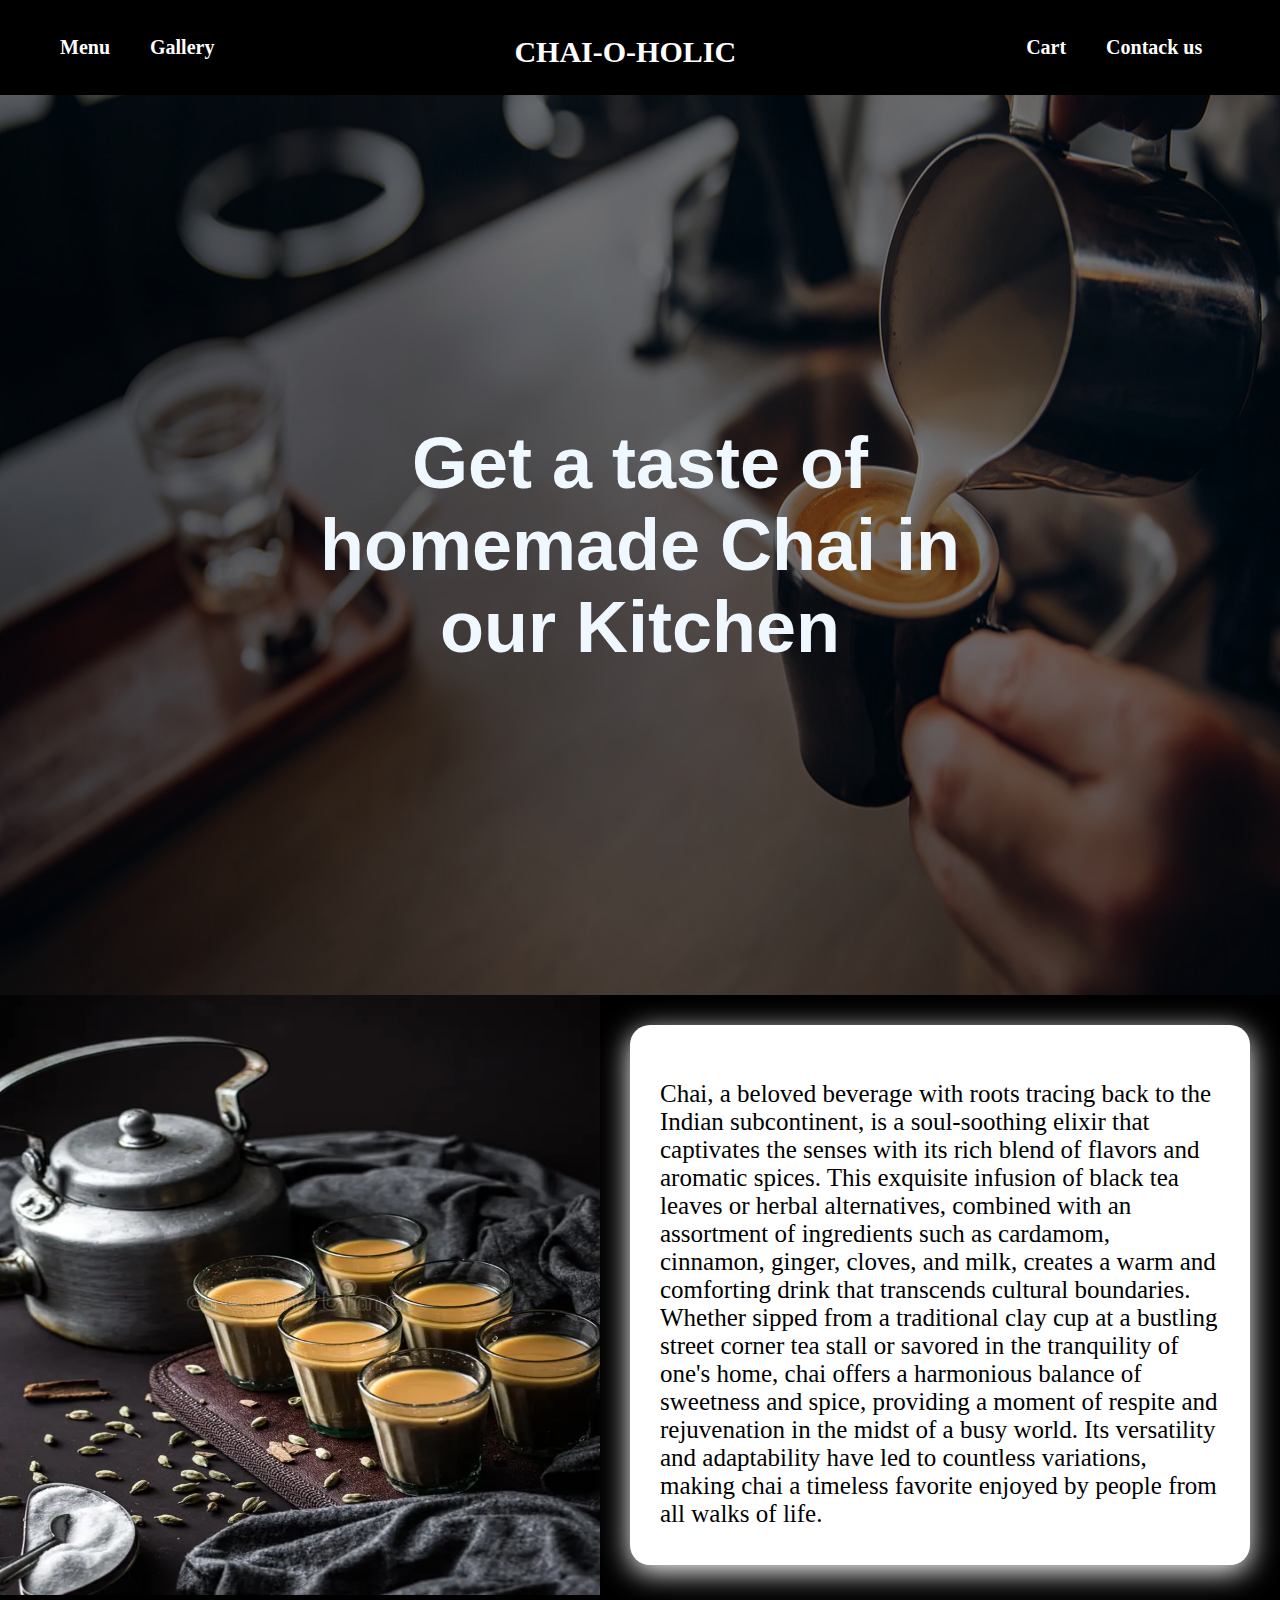
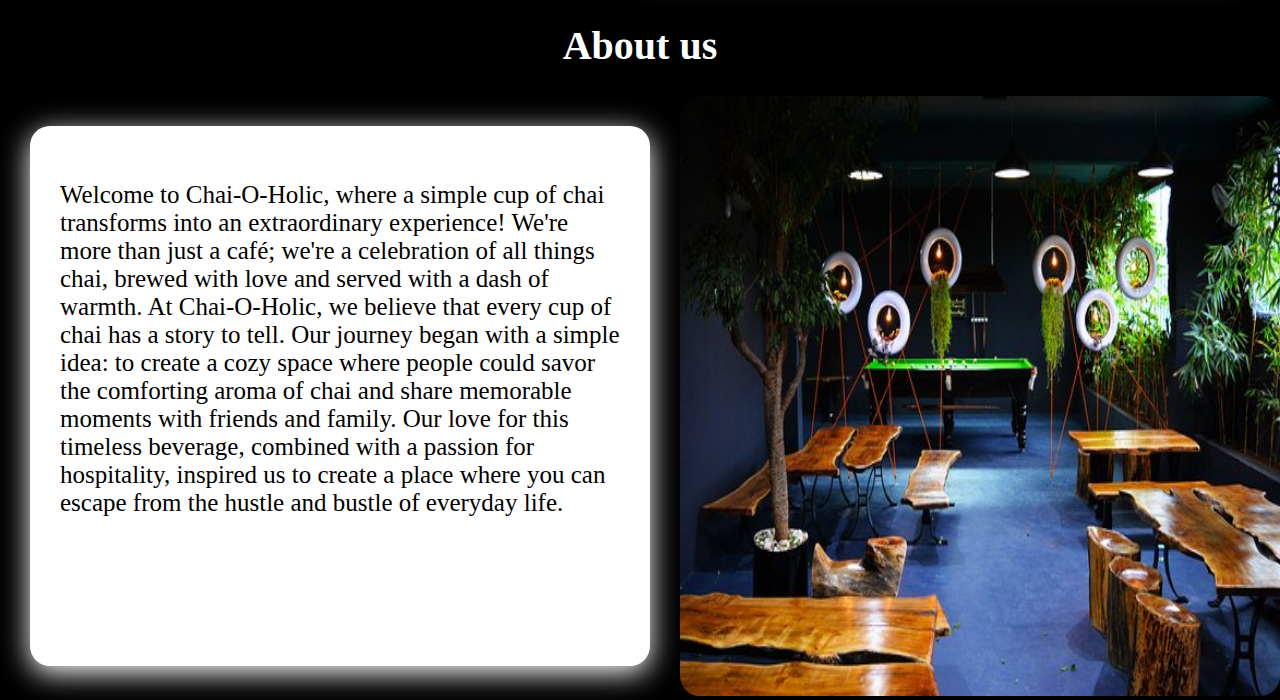
<file: index.html>
<!DOCTYPE html>
<html lang="en">
<head>
    <meta charset="UTF-8">
    <meta name="viewport" content="width=device-width, initial-scale=1.0">
    <title>CHAI-O-HOLIC!</title>
    <link rel="stylesheet" type="text/css" href="style.css" />
    <style>
        @import url('https://fonts.googleapis.com/css2?family=Agbalumo&family=Roboto:wght@100&display=swap');
        </style> 
</head>
<body>
    <nav class="navbar">
        <ul>
            <li><a href="menu.html">Menu</a></li>
            <li><a href="gallery.html">Gallery</a></li>
        </ul>
        <h1>CHAI-O-HOLIC</h1>
        <ul>
            <li style="padding-left: 250px;"><a href="#">Cart</a></li>
            <li><a href="#">Contack us</a></li>
        </ul>
    </nav>
    <div class="container">
        <div class="ChaiImageBackground">
            <img class="imagechai" src="chaib.jpg">
        </div>
        <div class="overlay">
            <div class="overlayHeading">
                <h1>Get a taste of homemade Chai in our Kitchen</h1>
            </div>
        </div>
    </div>
    <div class="about">
        <div class="pre_image">
            <img src="indian_chai.webp" height="100%" width="600px">

        </div>
        <div class="about_div">
            <p>Chai, a beloved beverage with roots tracing back to the Indian subcontinent, is a soul-soothing elixir that captivates the senses with its rich blend of flavors and aromatic spices. This exquisite infusion of black tea leaves or herbal alternatives, combined with an assortment of ingredients such as cardamom, cinnamon, ginger, cloves, and milk, creates a warm and comforting drink that transcends cultural boundaries. Whether sipped from a traditional clay cup at a bustling street corner tea stall or savored in the tranquility of one's home, chai offers a harmonious balance of sweetness and spice, providing a moment of respite and rejuvenation in the midst of a busy world. Its versatility and adaptability have led to countless variations, making chai a timeless favorite enjoyed by people from all walks of life.
            </p> </div>
    </div>
    <h1 class="head"> About us</h1>
    <div class="about">
        <div class="about_div">
            <p>Welcome to Chai-O-Holic, where a simple cup of chai transforms into an extraordinary experience! We're more than just a café; we're a celebration of all things chai, brewed with love and served with a dash of warmth.

                At Chai-O-Holic, we believe that every cup of chai has a story to tell. Our journey began with a simple idea: to create a cozy space where people could savor the comforting aroma of chai and share memorable moments with friends and family. Our love for this timeless beverage, combined with a passion for hospitality, inspired us to create a place where you can escape from the hustle and bustle of everyday life.
            </p> </div><div class="pre_image2">
                <img src="chai_cafe.jpg" height="100%" width="600px" class="image2">
            </div>

    </div>
</body>
</html>
</file>
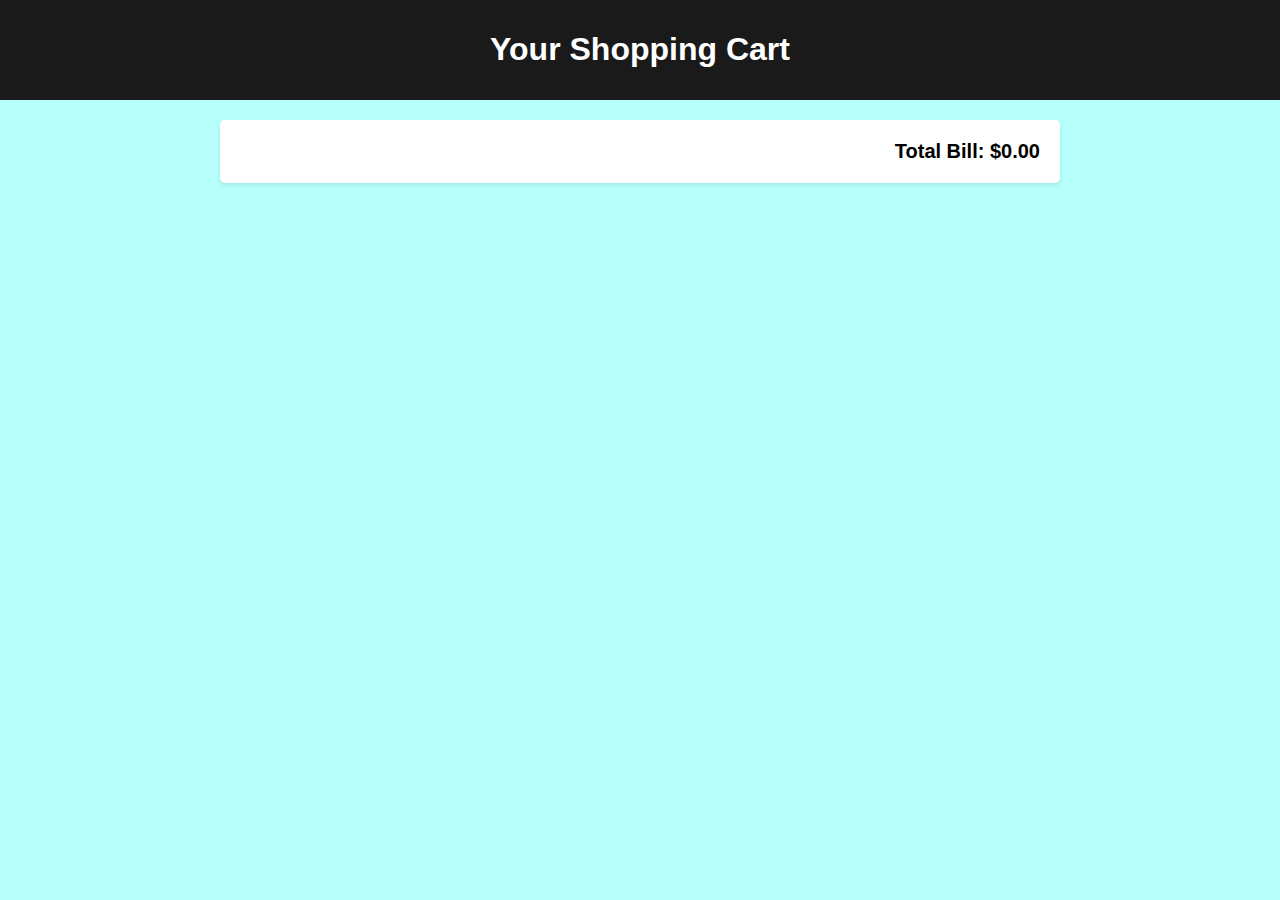
<file: cart.html>
<!DOCTYPE html>
<html>
<head>
    <title>Shopping Cart</title>
    <style>
        body {
            font-family: Arial, sans-serif;
            margin: 0;
            padding: 0;
            background-color: #B6FFFA;
        }
        header {
            background-color: #1a1a1a;
            color: #ffffff;
            text-align: center;
            padding: 10px 0;
        }
        h1 {
            font-size: 32px;
        }
        #cart-container {
            max-width: 800px;
            margin: 20px auto;
            background-color: #ffffff;
            border-radius: 5px;
            box-shadow: 0 2px 4px rgba(0, 0, 0, 0.1);
            padding: 20px;
        }
        .cart-item {
            margin: 10px 0;
            padding: 10px;
            background-color: #f5f5f5;
            border-radius: 5px;
            box-shadow: 0 2px 4px rgba(0, 0, 0, 0.1);
            display: flex;
            justify-content: space-between;
            align-items: center;
        }
        .cart-item:hover {
            background-color: #e0e0e0;
        }
        .cart-item-info {
            display: flex;
            align-items: center;
        }
        .cart-item-name {
            font-weight: bold;
        }
        .cart-item-quantity {
            margin-left: 10px;
            font-weight: bold;
        }
        .cart-item-price {
            font-weight: bold;
            margin-right: 10px;
        }
        #total-amount {
            text-align: right;
            font-size: 20px;
            font-weight: bold;
        }
    </style>
</head>
<body>
    <header>
        <h1>Your Shopping Cart</h1>
    </header>

    <div id="cart-container">
        <div id="cart-items">
            <!-- Cart items will be displayed here -->
        </div>

        <div id="total-amount">
            Total Bill: $0.00
        </div>
    </div>

    <script>
        // Retrieve the cart data from local storage
        let cart = JSON.parse(localStorage.getItem('cart')) || [];

        function displayCart() {
            const cartItems = document.getElementById("cart-items");
            cartItems.innerHTML = "";

            let totalAmount = 0;

            cart.forEach((item) => {
                const cartItem = document.createElement("div");
                cartItem.classList.add("cart-item");

                const cartItemInfo = document.createElement("div");
                cartItemInfo.classList.add("cart-item-info");

                const cartItemName = document.createElement("span");
                cartItemName.classList.add("cart-item-name");
                cartItemName.textContent = item.name;

                const cartItemQuantity = document.createElement("span");
                cartItemQuantity.classList.add("cart-item-quantity");
                cartItemQuantity.textContent = `Quantity: ${item.quantity}`;

                const cartItemPrice = document.createElement("span");
                cartItemPrice.classList.add("cart-item-price");
                cartItemPrice.textContent = `$${(item.price * item.quantity).toFixed(2)}`;

                cartItemInfo.appendChild(cartItemName);
                cartItemInfo.appendChild(cartItemQuantity);

                cartItem.appendChild(cartItemInfo);
                cartItem.appendChild(cartItemPrice);

                cartItems.appendChild(cartItem);

                totalAmount += item.price * item.quantity;
            });

            // Display the total amount
            const totalAmountSpan = document.getElementById("total-amount");
            totalAmountSpan.textContent = `Total Bill: $${totalAmount.toFixed(2)}`;
        }

        displayCart();
    </script>
</body>
</html>
</file>
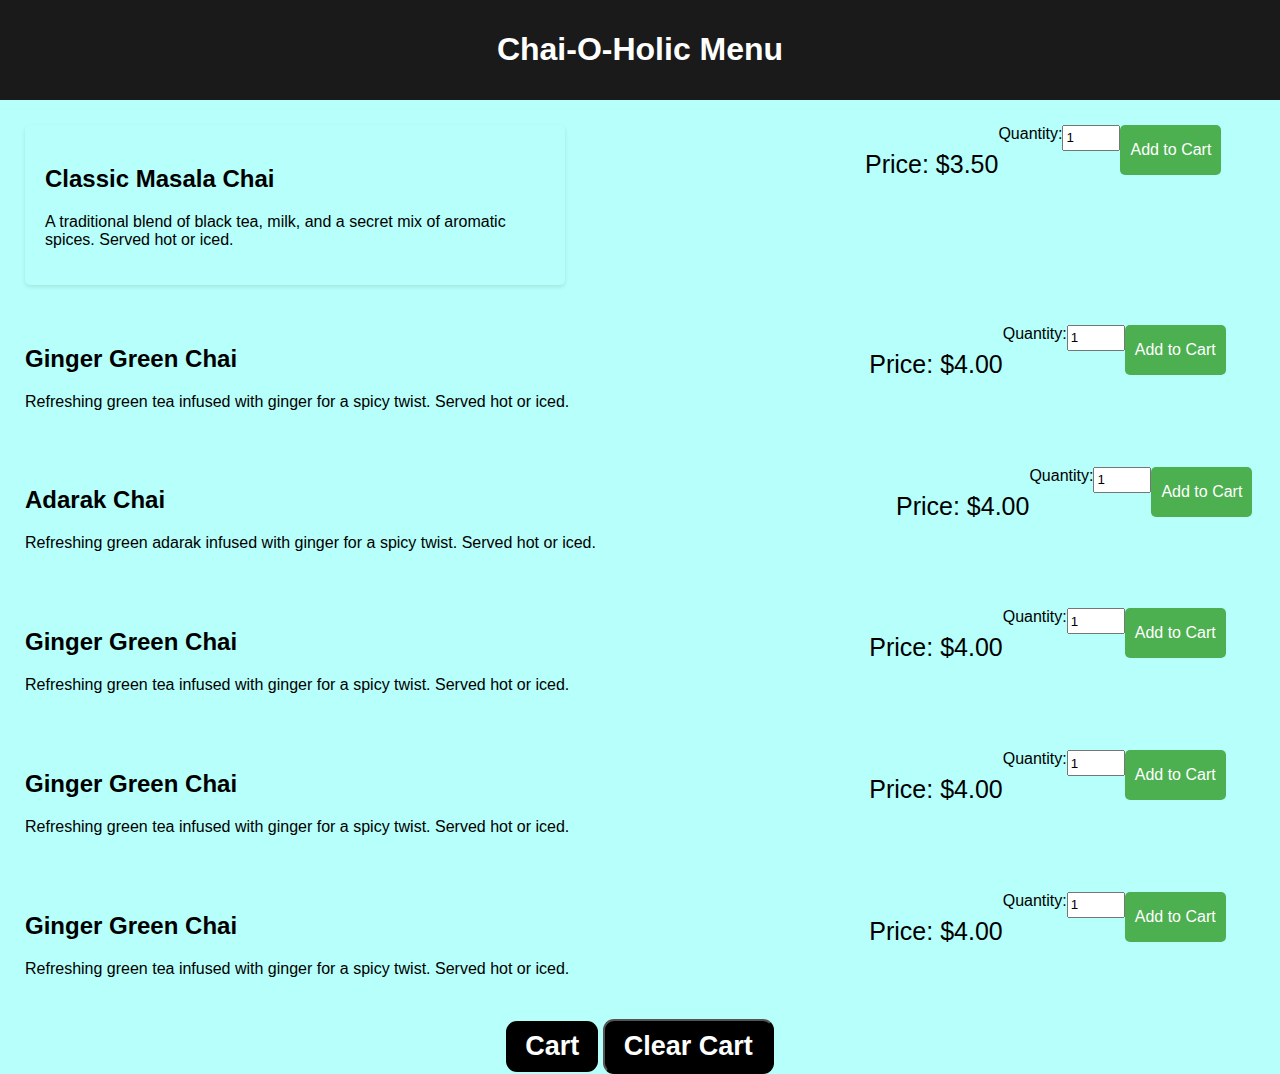
<file: menu.html>
<!DOCTYPE html>
<html>
<head>
    <title>Chai-O-Holic Menu</title>
    <style>
        body {
            font-family: Arial, sans-serif;
            margin: 0;
            padding: 0;
            background-color: #B6FFFA;
        }
        header {
            background-color: #1a1a1a;
            color: #ffffff;
            text-align: center;
            padding: 10px 0;
        }
        h1 {
            font-size: 32px;
        }
        .menu-item {
            margin: 10px;
            padding: 15px;
            display: flex;
        }
        .price {
            margin-left: 300px;
            font-size: 25px;
        }
        .inner {
            width: 500px;
            padding: 20px;
            background-color: #B6FFFA;
            border-radius: 5px;
            box-shadow: 0 2px 4px rgba(0, 0, 0, 0.1);
        }
        .menu-item:hover {
            box-shadow: 0px 7px 29px 0px black;
        }
        .add-to-cart-button {
            background-color: #4CAF50;
            color: white;
            border: none;
            padding: 5px 10px;
            text-align: center;
            text-decoration: none;
            display: inline-block;
            font-size: 16px;
            border-radius: 5px;
            cursor: pointer;
            height: 50px;
        }
        .cart-item-quantity {
            font-weight: bold;
            margin-right: 10px;
        }
        .add-to-cart-button:hover {
            background-color: #45a049;
        }
        .in {
            height: 20px;
            width: 50px;
        }
        #cart{
            text-align: center;
        }
        .btn{
            background:    black;
border-radius: 11px;
padding:       12px 19px;
color:         #ffffff;
display:       inline-block;
font:          normal bold 27px/1 "Open Sans", sans-serif;
text-align:    center;
text-decoration: none;
        }
        .btn1{
            background:    black;
border-radius: 11px;
padding:       12px 19px;
color:         #ffffff;
display:       inline-block;
font:          normal bold 27px/1 "Open Sans", sans-serif;
text-align:    center;
        }
    </style>
</head>
<body>
    <header>
        <h1>Chai-O-Holic Menu</h1>
    </header>

    <div class="menu-item">
        <div class="inner">
            <h2>Classic Masala Chai</h2>
            <p>A traditional blend of black tea, milk, and a secret mix of aromatic spices. Served hot or iced.</p>
        </div>
        <p class="price">Price: $3.50</p>
        <label for="classic-quantity">Quantity:</label>
        <input class="in" type="number" id="classic-quantity" value="1" min="1">
        <button class="add-to-cart-button" onclick="addToCart('Classic Masala Chai', 3.50, 'classic-quantity')">Add to Cart</button>
    </div>

    <div class="menu-item">
        <div class "inner">
        <h2>Ginger Green Chai</h2>
        <p>Refreshing green tea infused with ginger for a spicy twist. Served hot or iced.</p>
    </div>
        <p class="price">Price: $4.00</p>
        <label for="ginger-quantity">Quantity:</label>
        <input class="in" type="number" id="ginger-quantity" value="1" min="1">
        <button class="add-to-cart-button" onclick="addToCart('Ginger Green Chai', 4.00, 'ginger-quantity')">Add to Cart</button>
    </div>
    <div class="menu-item">
        <div class "inner">
        <h2>Adarak Chai</h2>
        <p>Refreshing green adarak infused with ginger for a spicy twist. Served hot or iced.</p>
    </div>
        <p class="price">Price: $4.00</p>
        <label for="ginger-quantity">Quantity:</label>
        <input class="in" type="number" id="ginger-quantity" value="1" min="1">
        <button class="add-to-cart-button" onclick="addToCart('Ginger Green Chai', 4.00, 'ginger-quantity')">Add to Cart</button>
    </div>
    <div class="menu-item">
        <div class "inner">
        <h2>Ginger Green Chai</h2>
        <p>Refreshing green tea infused with ginger for a spicy twist. Served hot or iced.</p>
    </div>
        <p class="price">Price: $4.00</p>
        <label for="ginger-quantity">Quantity:</label>
        <input class="in" type="number" id="ginger-quantity" value="1" min="1">
        <button class="add-to-cart-button" onclick="addToCart('Ginger Green Chai', 4.00, 'ginger-quantity')">Add to Cart</button>
    </div>
    <div class="menu-item">
        <div class "inner">
        <h2>Ginger Green Chai</h2>
        <p>Refreshing green tea infused with ginger for a spicy twist. Served hot or iced.</p>
    </div>
        <p class="price">Price: $4.00</p>
        <label for="ginger-quantity">Quantity:</label>
        <input class="in" type="number" id="ginger-quantity" value="1" min="1">
        <button class="add-to-cart-button" onclick="addToCart('Ginger Green Chai', 4.00, 'ginger-quantity')">Add to Cart</button>
    </div>
    <div class="menu-item">
        <div class "inner">
        <h2>Ginger Green Chai</h2>
        <p>Refreshing green tea infused with ginger for a spicy twist. Served hot or iced.</p>
    </div>
        <p class="price">Price: $4.00</p>
        <label for="ginger-quantity">Quantity:</label>
        <input class="in" type="number" id="ginger-quantity" value="1" min="1">
        <button class="add-to-cart-button" onclick="addToCart('Ginger Green Chai', 4.00, 'ginger-quantity')">Add to Cart</button>
    </div>

    <!-- Repeat the same pattern for other menu items -->


    <div id="cart">
        <a class="btn" href="cart.html">Cart</a>
        <button class="btn1" id="clear-cart-button">Clear Cart</button>
    </div>
    
    <script>
        // Initialize an empty cart or retrieve it from local storage
        let cart = JSON.parse(localStorage.getItem('cart')) || [];
    
        function addToCart(itemName, itemPrice, quantityId) {
            const quantityInput = document.getElementById(quantityId);
            const selectedQuantity = parseInt(quantityInput.value, 10);
    
            cart.push({ name: itemName, price: itemPrice, quantity: selectedQuantity });
            updateCartStorage();
        }
    
        function updateCartStorage() {
            localStorage.setItem('cart', JSON.stringify(cart));
        }
    
        // Clear Cart Button Functionality
        const clearCartButton = document.getElementById('clear-cart-button');
        clearCartButton.addEventListener('click', () => {
            // Clear the cart and update the local storage
            cart = [];
            updateCartStorage();
    
            // Reload the page to reflect the changes
            location.reload();
        });
    </script>
</body>
</html>
</file>
<file: style.css>
body{
    margin: 0;
    background-color: black;
    color: white;
}
.navbar{
    color: white;
    display: flex;
    background-color: black;
}
.navbar li{
    float: left;
    padding: 20px;
    list-style: none;
}
.navbar h1{
    display: inline;
    padding-left: 280px;
    margin-top: 35px;
    font-size: 30px;
}
.navbar li a{
    color: white;
    font-family: 'Times New Roman', Times, serif;
    font-weight: bolder;
    text-decoration: none;
    font-size: 20px;
}
.ChaiImageBackground{
    background-size:cover;
    color: white;
    text-align: center;
    padding-bottom: 20px;
    width:100vw;
    height:100vh;
}
.imagechai{
    position: center;
    margin-left: auto;
    margin-right: auto;
    display: block;
    width: 100%;
    height: 100%;
    position:relative;
}

.overlay{
    position: absolute;
    top: 0;
    left: 0;
    width: 100%;
    height: 100%;
    background-color: rgba(0, 0, 0, 0.5); /* Adjust the background color and opacity as needed */
    font-family: "Agbalumo";
    display: flex;
    flex-direction: column;
    text-align: center;
    font-size: 40px;
    color:aliceblue;
    justify-content: center;
    align-items: center;
}

.container{
    position: relative;
    width: 100vw; /* Adjust the width and height as needed */
    height: 100vh;

}
.about{
    display: flex;
    height: 600px;
    background-color: black;
}
.head{
    text-align: center;
    font-size: 40px;
}
.image2{
    border-radius: 20px 20px 20px 20px;
}
.about_div{
    color: black;
    padding: 30px;
    font-size: 25px;
    background-color: white;
    border-radius: 20px 20px 20px 20px;
    box-shadow: white 0px 7px 29px 0px;
    margin: 30px;
}

.overlay h1{
    font-family: Arial, Helvetica, sans-serif;
    font-size: 1.8em;
}

.overlayHeading{
    width: 60%;
}
</file>
